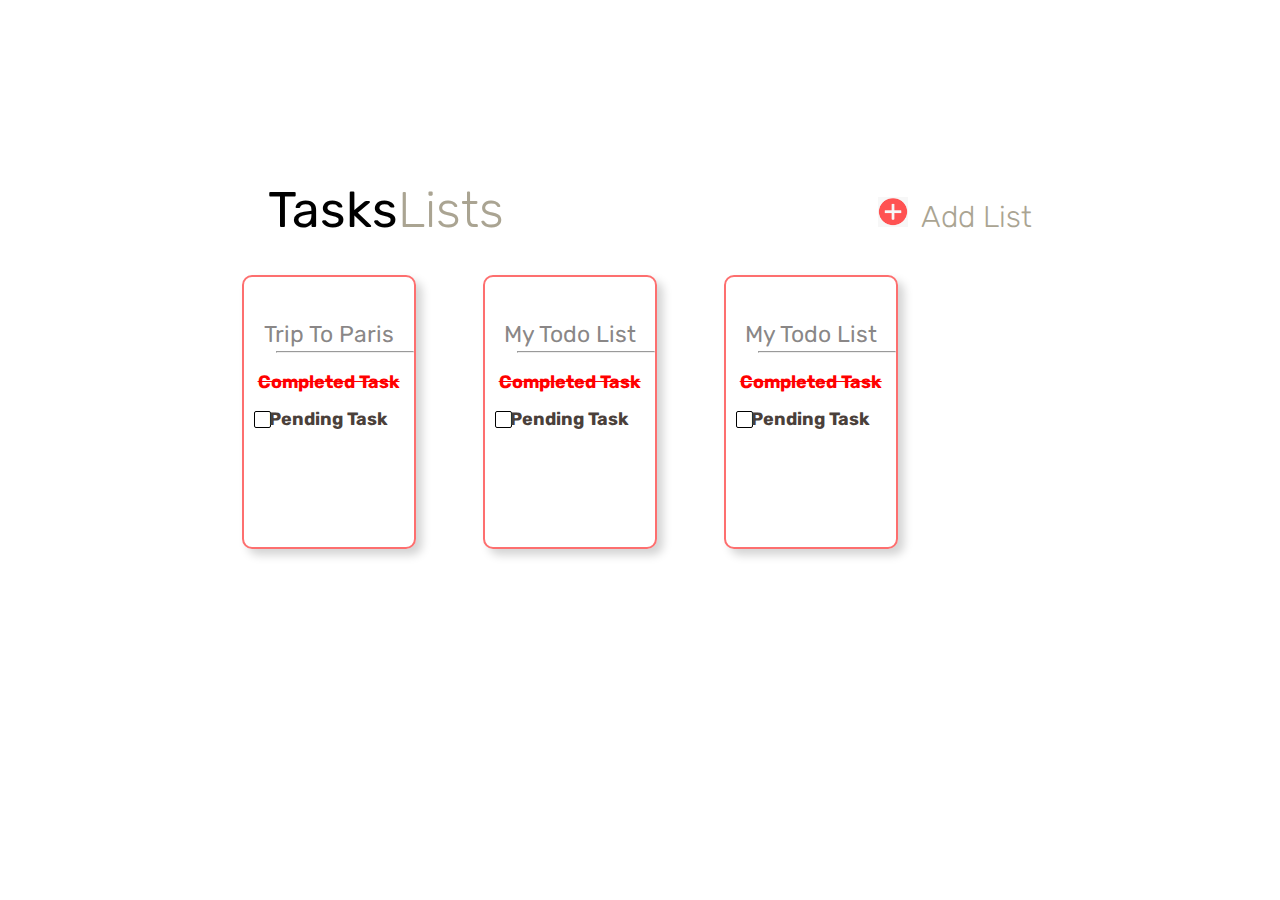
<file: index.html>
<!DOCTYPE html>
<html lang="en">
<head>
    <meta charset="UTF-8">
    <meta http-equiv="X-UA-Compatible" content="IE=edge">
    <meta name="viewport" content="width=device-width, initial-scale=1"/>
    <link rel="preconnect" href="https://fonts.googleapis.com">
    <link rel="preconnect" href="https://fonts.googleapis.com">
    <link rel="preconnect" href="https://fonts.gstatic.com" crossorigin>
    <link href="https://fonts.googleapis.com/css2?family=Roboto:wght@100&family=Rubik:wght@300&display=swap" rel="stylesheet">
    <link rel="stylesheet" href="./home.css">
    <title>Todo List</title>
</head>
<body>
    <div class="main-container">
    <p class="heading"><span class="task-format">Tasks</span>Lists</p> 
    <span class="add-list">
        <p class="heading"><img src="./images/plusimage.png" alt="plus icon" height="30px" width="30px">
            <span class="addlist-format">Add List</span></p></span>
        
    <div class="outer-container">
        
        <div class="inner-container">
            <p class="top-heading">Trip To Paris</p>
            <hr>
            <p class="mid-heading">Completed Task</p>
            <p class="square"></p>
            <p class="bottom-content">Pending Task</p>
        </div>
        <div class="inner-container">
            <p class="top-heading">My Todo List</p>
            <hr>
            <p class="mid-heading">Completed Task</p>
            <p class="square"></p>
            <p class="bottom-content">Pending Task</p>
            
        </div>
        <div class="inner-container">
            <p class="top-heading">My Todo List</p>
            <hr>
            <p class="mid-heading">Completed Task</p>
            <p class="square"></p>
            <p class="bottom-content">Pending Task</p>
            
            
            
            
            
        </div>
    </div>
    
</div>
</body>
</html>
</file>
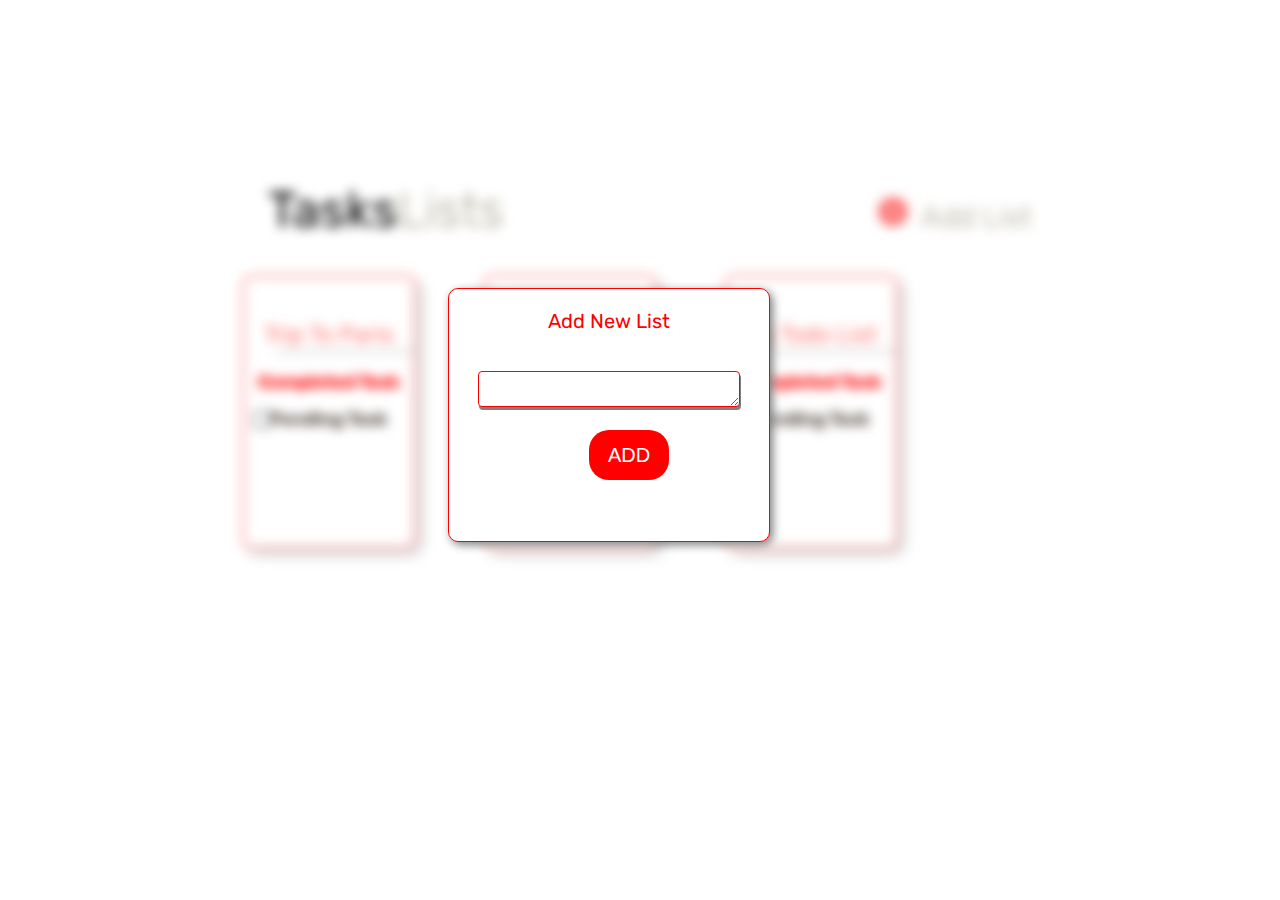
<file: Addlistview.html>
<!DOCTYPE html>
<html lang="en">
<head>
    <meta charset="UTF-8">
    <meta http-equiv="X-UA-Compatible" content="IE=edge">
    <meta name="viewport" content="width=device-width, initial-scale=1.0">
    <link rel="preconnect" href="https://fonts.googleapis.com">
    <link rel="preconnect" href="https://fonts.googleapis.com">
    <link rel="preconnect" href="https://fonts.gstatic.com" crossorigin>
    <link href="https://fonts.googleapis.com/css2?family=Roboto:wght@100&family=Rubik:wght@300&display=swap" rel="stylesheet">
    <link rel="stylesheet" href="./Addlistview.css">
    <title>Todo List</title>
</head>
<body>
    <div class="notshow">
    <div class="main-container">
    <p class="heading"><span class="task-format">Tasks</span>Lists</p> 
    <span class="add-list">
        <p class="heading"><img src="./images/plusimage.png" alt="plus icon" height="30px" width="30px">
            <span class="addlist-format">Add List</span></p></span>
        
    <div class="outer-container">
        
        <div class="inner-container">
            <p class="top-heading">Trip To Paris</p>
            <hr>
            <p class="mid-heading">Completed Task</p>
            <p class="square"></p>
            <p class="bottom-content">Pending Task</p>
        </div>
        <div class="inner-container">
            <p class="top-heading">My Todo List</p>
            <hr>
            <p class="mid-heading">Completed Task</p>
            <p class="square"></p>
            <p class="bottom-content">Pending Task</p>
            
        </div>
        <div class="inner-container">
            <p class="top-heading">My Todo List</p>
            <hr>
            <p class="mid-heading">Completed Task</p>
            <p class="square"></p>
            <p class="bottom-content">Pending Task</p>  
        </div>
    </div>   
</div>
</div>

<div class="pop-up">
    
    <center><p id="add-new">Add New List</p></center>

    <center><textarea class="pop-upbar"> </textarea> </center>  

<button class="pop-upbutton">ADD</button>
</div>
</body>
</html>
</file>
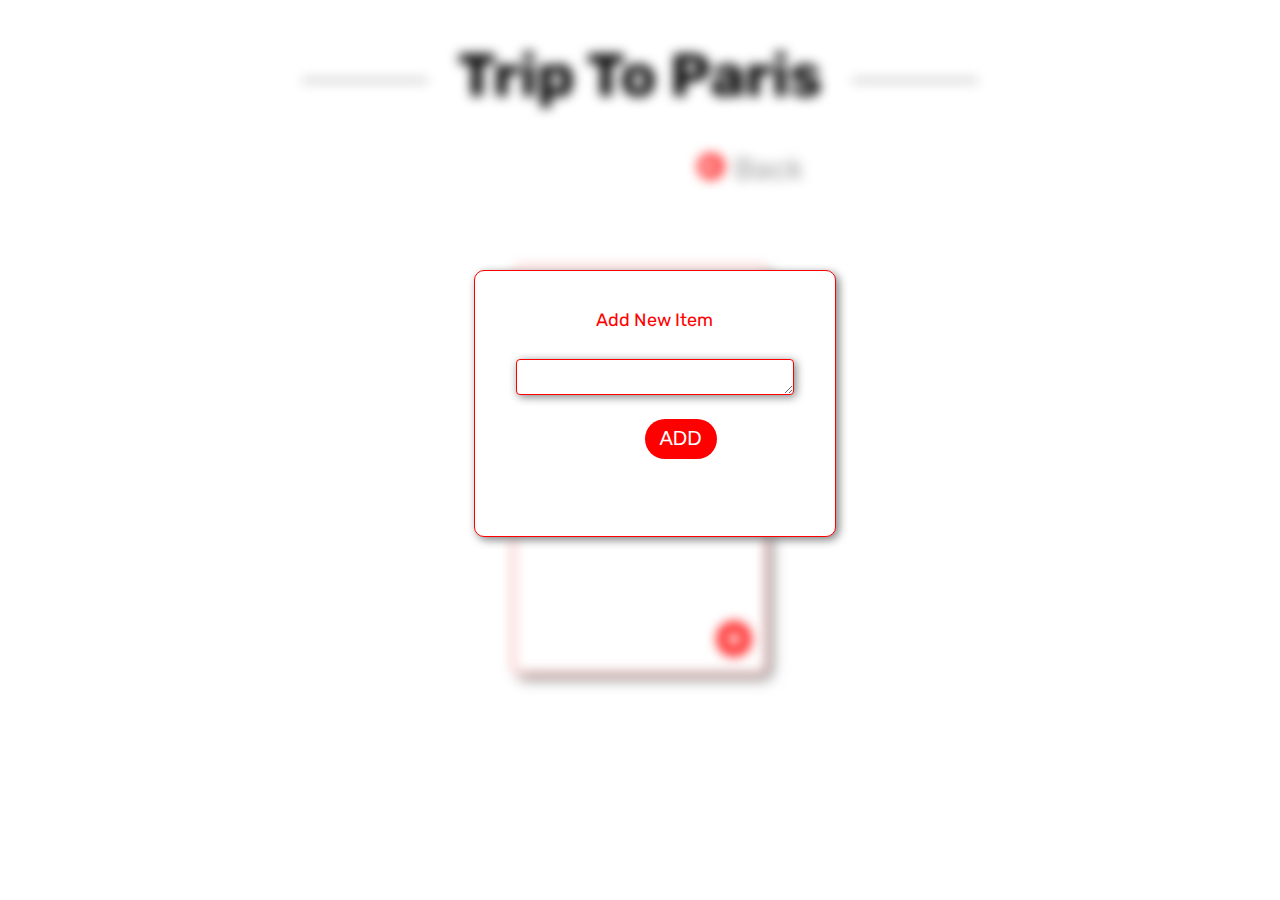
<file: Addnewitem.html>
<!DOCTYPE html>
<html lang="en">
<head>
    <meta charset="UTF-8">
    <meta http-equiv="X-UA-Compatible" content="IE=edge">
    <meta name="viewport" content="width=device-width, initial-scale=1.0">
    <link rel="preconnect" href="https://fonts.googleapis.com">
    <link rel="preconnect" href="https://fonts.googleapis.com">
    <link rel="preconnect" href="https://fonts.gstatic.com" crossorigin>
    <link href="https://fonts.googleapis.com/css2?family=Roboto:wght@100&family=Rubik:wght@300&display=swap" rel="stylesheet">
    <link rel="stylesheet" href="https://cdnjs.cloudflare.com/ajax/libs/font-awesome/4.7.0/css/font-awesome.min.css">
    <link rel="stylesheet" href="./Addnewitem.css">
    <title>Add new item</title>
</head>
<body>
    <div class="notshow">
        <div class="upper-container">
            <div class="temp"><i class="fa fa-arrow-circle-left" aria-hidden="true" style="font-size: 70px;color: red;"></i></div>
            <div class="heading"><h1>Trip To Paris</h1></div>
            <div class="upper-container2"></div>
            <div id="circle"><i class="fa fa-arrow-circle-left" aria-hidden="true" style="font-size: 30px;color: red;"></i></div>
            <div id="back">Back</div>
        </div>

        <div class="card1">
            <div class="div1"> <p>Trip To Paris</p></div>
            <div class="div2"><p>Completed Task</p></div>
            <div class="div3">
                <form>
                    <input type="checkbox" name="todo" id="check">
                    <label for ="todo">Pending Task</label>
                </form>
            </div>
            <div class="div4"><i class="fa fa-plus-circle" id="plus" aria-hidden="true"></i></div>
        </div>
    </div>
    <div class="pop-up">
       <center><p class ="new" id="add-new">Add New Item</p> </center> 

       <center><textarea class="pop-upbar"></textarea></center>
        <button class="pop-up-button">ADD</button>

    </div>
</body>
</html>
</file>
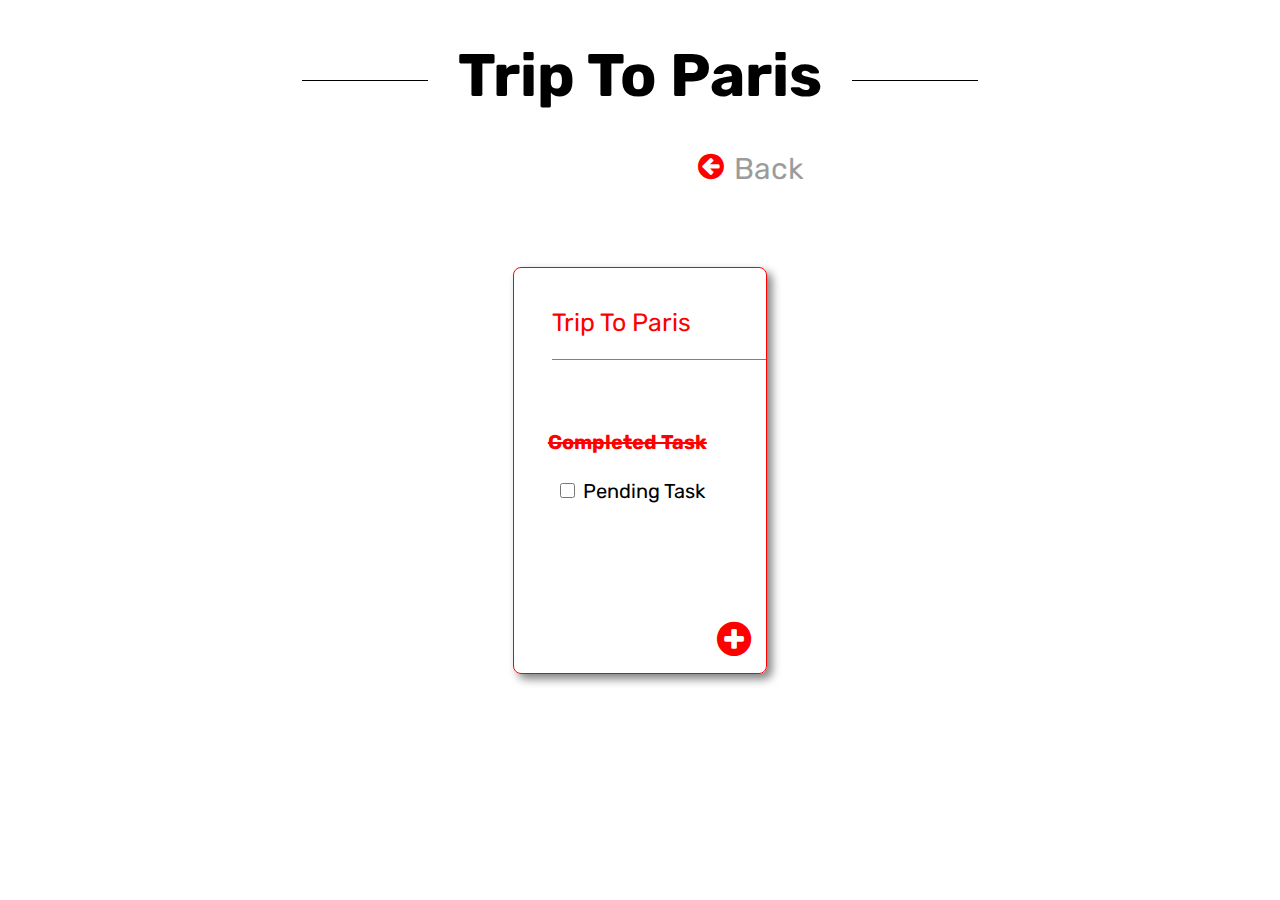
<file: listview.html>
<!DOCTYPE html>
<html lang="en">
<head>
    <meta charset="UTF-8">
    <meta http-equiv="X-UA-Compatible" content="IE=edge">
    <meta name="viewport" content="width=device-width, initial-scale=1.0">
    <link rel="preconnect" href="https://fonts.googleapis.com">
    <link rel="preconnect" href="https://fonts.googleapis.com">
    <link rel="preconnect" href="https://fonts.gstatic.com" crossorigin>
    <link href="https://fonts.googleapis.com/css2?family=Roboto:wght@100&family=Rubik:wght@300&display=swap" rel="stylesheet">
    <link rel="stylesheet" href="https://cdnjs.cloudflare.com/ajax/libs/font-awesome/4.7.0/css/font-awesome.min.css">
    <link rel="stylesheet" href="./listview.css">
    <title>Todo List view</title>
</head>
<body>

        <div class="upper-container">
            <div class="temp"><i class="fa fa-arrow-circle-left" aria-hidden="true" style="font-size: 70px;color: red;"></i></div>
            <div class="heading"><h1>Trip To Paris</h1></div>

            <div class="upper-container2"></div>
            <div id="circle"><i class="fa fa-arrow-circle-left" aria-hidden="true" style="font-size: 30px;color: red;"></i></div>
            <div id="back">Back</div>


        </div>



        </div>


        <div class="card1">
            <div class="div1"> <p>Trip To Paris</p></div>

            <div class="div2"><p>Completed Task</p></div>

            <div class="div3">
                <form>
                    <input type="checkbox" name="todo" id="check">
                    <label for ="todo">Pending Task</label>



                </form>
            </div>
            <div class="div4"><i class="fa fa-plus-circle" id="plus" aria-hidden="true"></i></div>


        </div>
    

    
    
</div>
</body>
</html>
</file>
<file: home.css>
body{
    font-family: 'Roboto', sans-serif;
    font-family: 'Rubik', sans-serif;
}
.outer-container{
    display: flex;
    flex-wrap: wrap;
    justify-content: space-around;
    align-items: center;
    align-content: center;
    margin: 20px;
    width: 80%;
}
.inner-container{
   
    width: 170px;
    height: 250px;
    border: 2px solid rgba(253, 66, 66, 0.76);
    text-align: center;
    flex-direction: row;
    border-radius: 10px;
    justify-content: space-around;
    padding-top: 20px;
    margin-top: 15px; 
    box-shadow: 6px 6px 10px lightgray;
    }

.heading
{
    margin-left: 80px;
    display: inline;
    font-size: 50px;
    font-weight: lighter;
    color: #AAA492;
    
}
.task-format{
    color: black;
    font-weight: bolder;
    display: absolute;
    left:50px;
}

.addlist-format{
    font-size: 30px;
    
}
.add-list{
    position: relative;
    left: 290px;
    font-size: 30px;
    margin-bottom: -1px;
}

.main-container{
    margin: 20vh;
    align-content: center;
}

.top-heading
{
  font-size: 23px;
  color: rgba(100, 95, 95, 0.76);
}

hr{
    width: 80%;
    margin-left:19% ;
    background-color: #AAA492;
    margin-top: -20px;
   
    
}

.mid-heading{
    color: red;
    font-weight: bolder;
    text-decoration: line-through;
    font-size: 18px;
}

.bottom-content{
    font-weight: bold;
    color: #4A403A;
    font-size: 18px;
}

.square {
    margin-left: 10px;
    height:15px;
    width: 15px;
    border: 1px solid black;
    margin-bottom: -38px;
    border-radius: 2px;
    
  }

h5{
    display: relative;
    font-size: 15px;
   margin-left: 700px;
   color: #4A403A;
}

@media(max-width:600px)
{
    .addlist-format{
        display: none;
    }
    .main-container{
        margin-top:50px;
    }
    
    .heading{
        margin-left:-115px;
    }
    .add-list{
        left:160px;
    }
    hr{
        display: none;
    }

    .mid-heading{
        display: none;
    }
    .bottom-content{
        display: none;
    }
    .square{
        display: none;
    }
    .inner-container{
        width:850px;
        height: 65px;
        padding-top: 1px;
        padding-left: 13px;
        margin-top:50px;
        text-align: start;
        border: 1px solid rgba(253, 66, 66, 0.76);
        
      }
    .outer-container{
        width: 350%;
        margin-left:-105px;
       
        
    }
}
</file>
<file: Addlistview.css>
body{
    font-family: 'Roboto', sans-serif;
    font-family: 'Rubik', sans-serif;
}
.outer-container{
    display: flex;
    flex-wrap: wrap;
    justify-content: space-around;
    align-items: center;
    align-content: center;
    margin: 20px;
    width: 80%;
}
.inner-container{
    width: 170px;
    height: 250px;
    border: 2px solid rgba(253, 66, 66, 0.76);
    text-align: center;
    flex-direction: row;
    border-radius: 10px;
    justify-content: space-around;
    padding-top: 20px;
    margin-top: 15px; 
    box-shadow: 6px 6px 10px lightgray;
    }

.heading
{
    margin-left: 80px;
    display: inline;
    font-size: 50px;
    font-weight: lighter;
    color: #AAA492;
    
}
.task-format{
    color: black;
    font-weight: bolder;
}

.addlist-format{
    font-size: 30px;
    
}
.add-list{
    position: relative;
    left: 290px;
    font-size: 30px;
    margin-bottom: -1px;
}

.main-container{
    margin: 20vh;
    align-content: center;
}

.top-heading
{
  font-size: 23px;
  color: rgba(253, 66, 66, 0.76);
}

hr{
    width: 80%;
    margin-left:19% ;
    background-color: #AAA492;
    margin-top: -20px;
   
    
}

.mid-heading{
    color: red;
    font-weight: bolder;
    text-decoration: line-through;
    font-size: 18px;
}

.bottom-content{
    font-weight: bold;
    color: #4A403A;
    font-size: 18px;
}

.square {
    margin-left: 10px;
    height:15px;
    width: 15px;
    border: 1px solid black;
    margin-bottom: -38px;
    border-radius: 2px;
  }

h5{
    display: relative;
    font-size: 15px;
    margin-left: 700px;
    color: #4A403A;
}

.notshow{
    filter: blur(6px);
    -webkit-filter: blur(6px);
}
.pop-up{
    position: absolute;
    left: 35%;
    top:32%;
    height: 28vh;
    width: 25%;
    border: 1.5px solid red;
    border-radius: 10px;
    color: red;
    font-size: 20px;
    box-shadow: 3px 3px 10px gray ;
    background-color: white;
}
.add-new{
    opacity: 0.7;
    font-size: 17px;
}
.pop-upbar{
    margin-top: 18px;
    border-radius: 4px;
    width:80%;
    height:25%;
    border: 1.5px solid red;
    box-shadow: 1px 3px gray;
}

.pop-upbutton{
    width: 25%;
    height: 20%;
    margin-top: 18px;
    color: white;
    background-color: red;
    border-radius: 20px;
    border:none;
    position: absolute;
    left: 140px;
    font-size: 20px;
}

@media(max-width:600px)
{
    .addlist-format{
        display: none;
    }
    .main-container{
        margin-top:50px;
    }
    
    .heading{
        margin-left:-115px;
    }
    .add-list{
        left:160px;
    }
    hr{
        display: none;
    }

    .mid-heading{
        display: none;
    }
    .bottom-content{
        display: none;
    }
    .square{
        display: none;
    }
    .inner-container{
        width:850px;
        height: 65px;
        padding-top: 1px;
        padding-left: 13px;
        margin-top:50px;
        text-align: start;
        border: 1px solid rgba(253, 66, 66, 0.76);
        
      }
    .outer-container{
        width: 350%;
        margin-left:-105px;
       
        
    }
    .pop-up{
        height: 49vw;
        width:75%;
        left:50px;
            }
    .pop-upbar{
        margin-top: 10px;
    }
    .pop-upbutton{
        left:100px;
        margin-top: 10px;
        font-size: 18px;
    }
}
</file>
<file: Addnewitem.css>
body{
    
    font-family: 'Roboto', sans-serif;
    font-family: 'Rubik', sans-serif;
}
.upper-container{
    position: relative;
    margin-bottom: 80px;
}

.upper-container2{
   position: absolute;
   margin-left: 200px;
}
#circle{
  float: left;
  margin-left: 690px;
  padding-right: 10px;
}
#back{
   font-size: 30px;
   opacity: 39%;
}
h1 {
    overflow: hidden;
    text-align: center;
    font-size: 60px;
}
h1:before,
h1:after {
    background-color: #000;
    content: "";
    display: inline-block;
    height: 1px;
    position: relative;
    vertical-align: middle;
    width: 10%;
}
h1:before {
    right: 0.5em;
    margin-left: -20%;
}
h1:after {
    left: 0.5em;
    margin-right: -20%;
}
.heading2{
    position: relative;
    left: 150px;
    margin-bottom: 50px;
    color: black;
}


.card1{
    margin-top: 10px;
    border:1.5px solid red;
    height:45vh;
    width:20%;
    position: relative;
    border-radius: 8px;
    box-shadow: 5px 5px 10px gray;
    margin: auto;
}

.div1{
    position: absolute;
    top:15px;
    right: 0;
    font-size:25px;
    width: 85%;
    text-align: left;
    height: 15%;
    color: red;
    padding-bottom: 15px;
    border-bottom: 1px solid gray;
}

.div2{
    width: 90%;
    height: 10%;
    font-size: 20px;
    color: red;
    text-align: center;
    position: absolute;
    top:35%;
    font-weight: bold;
    text-decoration: line-through;
}

.div3{
    width: 90%;
    height: 10%;
    position: absolute;
    top:52%;
    text-align: center;
    font-size: 20px;
}
#check{
    width: 15px;
    height: 15px;
    margin-left: 10px;
}

.div4{
    position: absolute;
    bottom: 10px;
    right: 15px;
    font-size: 40px;
    color: red;
}
.temp{
    display: none;
    padding-bottom:-50px;
}

.notshow{
    filter:blur(6px);
    -webkit-filter: blur(6px);
}
.pop-up{
    position: absolute;
    left: 37%;
    top:30%;
    height: 25vh;
    width:25%;
    border:1.5px solid red;
    border-radius:10px;
    color: red;
    font-size:18px;
    box-shadow: 3px 3px 10px gray;
    background-color: white;
    padding:20px;
}

.add-new{
    
    font-size: 17px;
}
.pop-upbar{
    margin-top: 10px;
    border-radius: 4px;
    width: 85%;
    height: 25%;
    border: 1.5px solid red;
    box-shadow: 2px 2px 10px gray;

}
.pop-up-button{
    width:20%;
    height: 15%;
    margin-top: 19px;
    color: white;
    background-color: red;
    border-radius: 20px;
    border:none;
    position: absolute;
    left:170px;
    font-size: 20px;
}



@media (max-width:600px) {

    .pop-up{
        height:90vw;
        width: 150vw;
        left:80px;
        top:75%;
        border-radius: 15px;

    }
    .new{
        font-size: 35px;
    }
    .pop-upbar{
        
        height: 18vw;
        border-radius: 10px;
        
    }
  
    .pop-up-button{
        margin-top: 30px;
        left:220px;
        font-size: 25px;
        border-radius: 25px;
    }
    #back{
        display: none;
    }
    .upper-container2{
        border-bottom: 50px;
    
    }

    .card1{
        
        border:1.5px solid red;
        height:120vh;
        width:140%;
        position: relative;
        border-radius: 10px;
        box-shadow: 5px 5px 10px gray;
        margin-left: 120px;
        margin-top:200px;
    }

    .div1{
        position: absolute;
        top:15px;
        right: 0;
        font-size:50px;
        width: 85%;
        text-align: left;
        height: 20%;
        color: red;
        padding-bottom: 10px;
        border-bottom: 1px solid black;
        font-weight: bold;
    }
    .div2{
        width: 90%;
        height: 20%;
        font-size: 40px;
        color: red;
        text-align: center;
        position: absolute;
        top:35%;
        font-weight: bold;
        text-decoration: line-through;
    }
    .div3{
        width: 90%;
        height: 20%;
        position: absolute;
        top:52%;
        text-align: center;
        font-size: 40px;
    }
    #check{
        width: 28px;
        height: 28px;
        margin-left: 10px;
        border: 1px solid black;
    }

  
.heading{
    display: inline;
    position: relative;
    left:150px;
    top: 50px;
    
}
#circle{
    visibility: hidden;
}

.temp{
    display: inline;
    position: absolute;
    top:110px;
    left: 70px;
    
}

.div4{
    position: absolute;
    right:30px;
    bottom: 20px;
    font-size: 85px;
}

.main-container{
    margin-top:50px;
}

.heading{
    margin-left:-115px;
}


     
}
</file>
<file: listview.css>
body{
    
    font-family: 'Roboto', sans-serif;
    font-family: 'Rubik', sans-serif;
}
.upper-container{
    position: relative;
    margin-bottom: 80px;
}

.upper-container2{
   position: absolute;
   margin-left: 200px;
}
#circle{
  float: left;
  margin-left: 690px;
  padding-right: 10px;
}
#back{
   font-size: 30px;
   opacity: 39%;
}
h1 {
    overflow: hidden;
    text-align: center;
    font-size: 60px;
}
h1:before,
h1:after {
    background-color: #000;
    content: "";
    display: inline-block;
    height: 1px;
    position: relative;
    vertical-align: middle;
    width: 10%;
}
h1:before {
    right: 0.5em;
    margin-left: -20%;
}
h1:after {
    left: 0.5em;
    margin-right: -20%;
}
.heading2{
    position: relative;
    left: 150px;
    margin-bottom: 50px;
    color: black;
}


.card1{
    margin-top: 10px;
    border:1.5px solid red;
    height:45vh;
    width:20%;
    position: relative;
    border-radius: 8px;
    box-shadow: 5px 5px 10px gray;
    margin: auto;
}

.div1{
    position: absolute;
    top:15px;
    right: 0;
    font-size:25px;
    width: 85%;
    text-align: left;
    height: 15%;
    color: red;
    padding-bottom: 15px;
    border-bottom: 1px solid gray;
}

.div2{
    width: 90%;
    height: 10%;
    font-size: 20px;
    color: red;
    text-align: center;
    position: absolute;
    top:35%;
    font-weight: bold;
    text-decoration: line-through;
}

.div3{
    width: 90%;
    height: 10%;
    position: absolute;
    top:52%;
    text-align: center;
    font-size: 20px;
}
#check{
    width: 15px;
    height: 15px;
    margin-left: 10px;
}

.div4{
    position: absolute;
    bottom: 10px;
    right: 15px;
    font-size: 40px;
    color: red;
}
.temp{
    display: none;
    padding-bottom:-50px;
}


@media (max-width:600px) {
    #back{
        display: none;
    }
    .upper-container2{
        border-bottom: 50px;
    
    }

    .card1{
        
        border:1.5px solid red;
        height:120vh;
        width:140%;
        position: relative;
        border-radius: 10px;
        box-shadow: 5px 5px 10px gray;
        margin-left: 110px;
        margin-top:200px;
    }

    .div1{
        position: absolute;
        top:15px;
        right: 0;
        font-size:50px;
        width: 85%;
        text-align: left;
        height: 20%;
        color: red;
        padding-bottom: 10px;
        border-bottom: 1px solid black;
        font-weight: bold;
    }
    .div2{
        width: 90%;
        height: 20%;
        font-size: 40px;
        color: red;
        text-align: center;
        position: absolute;
        top:35%;
        font-weight: bold;
        text-decoration: line-through;
    }
    .div3{
        width: 90%;
        height: 20%;
        position: absolute;
        top:52%;
        text-align: center;
        font-size: 40px;
    }
    #check{
        width: 28px;
        height: 28px;
        margin-left: 10px;
        border: 1px solid black;
    }

  
.heading{
    display: inline;
    position: relative;
    left:150px;
    top: 50px;
    
}
#circle{
    visibility: hidden;
}

.temp{
    display: inline;
    position: absolute;
    top:50px;
    left: 70px;
    
}

.div4{
    position: absolute;
    right:30px;
    bottom: 20px;
    font-size: 85px;
}

     
}
</file>
